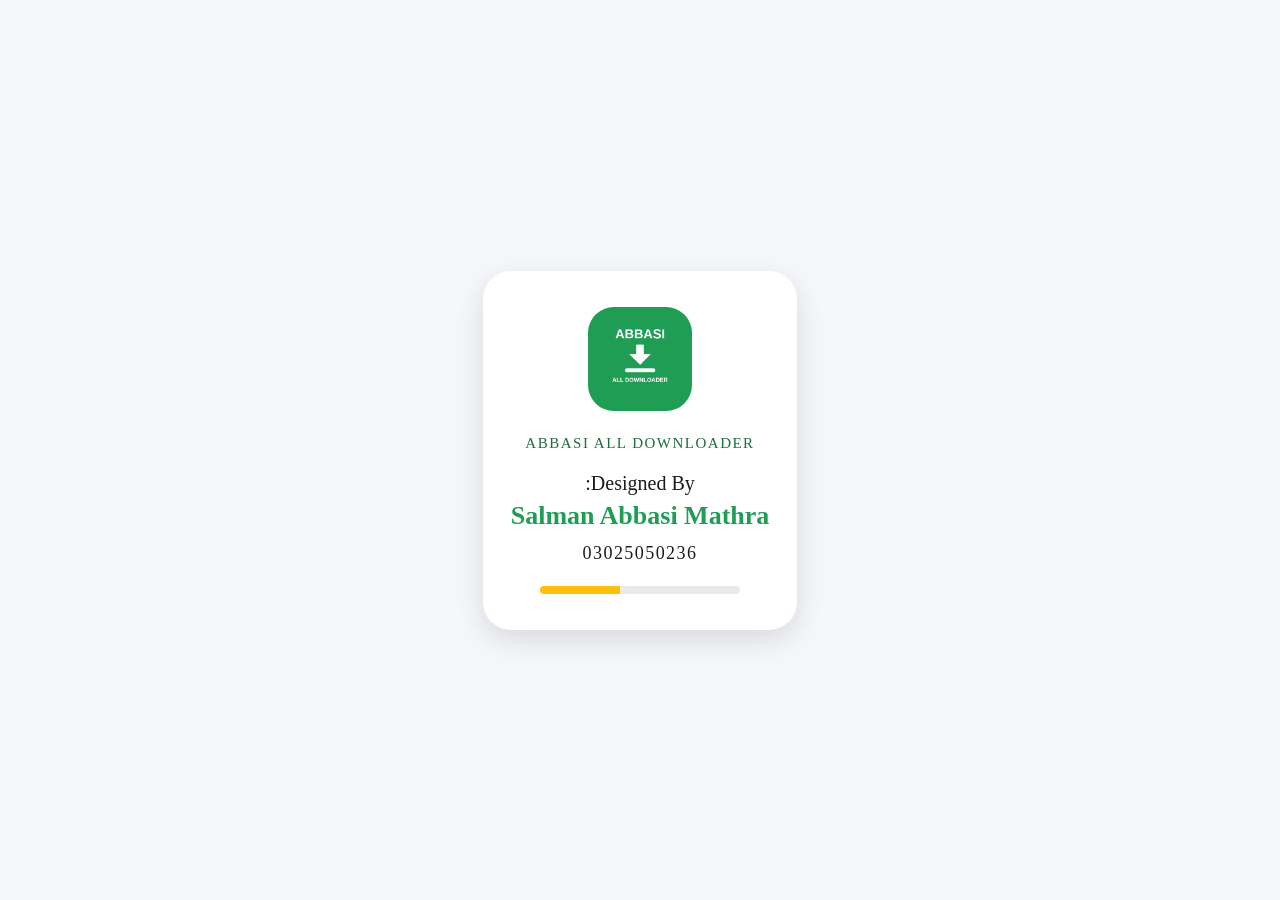
<file: pwa/index.html>
<!doctype html>
<html lang="ur" dir="rtl">
<head>
<meta charset="UTF-8">
<meta name="viewport" content="width=device-width, initial-scale=1, viewport-fit=cover">
<meta name="theme-color" content="#5f9484">
<meta name="apple-mobile-web-app-capable" content="yes">
<meta name="apple-mobile-web-app-status-bar-style" content="black-translucent">
<meta name="apple-mobile-web-app-title" content="Abbasi Downloader">
<link rel="manifest" href="manifest.webmanifest">
<link rel="apple-touch-icon" href="icon-180.png">
<link rel="stylesheet" href="styles.css">
<title>Abbasi All Downloader</title>
</head>
<body>
<div class="bg"></div>

<section id="splash" class="splash" aria-label="Loading">
  <div class="splash-card">
    <img src="icon-180.png" alt="" class="splash-icon">
    <div class="brand">ABBASI ALL DOWNLOADER</div>
    <div class="designed">:Designed By</div>
    <strong>Salman Abbasi Mathra</strong>
    <div class="phone">03025050236</div>
    <div class="loader"><span></span></div>
  </div>
</section>

<main class="shell">
  <header class="head">
    <h1>ویڈیو ڈاؤنلوڈر</h1>
    <button id="aboutBtn" class="gear" type="button" aria-label="About">ⓘ</button>
  </header>
  <p class="subtitle">کسی بھی سائٹ کا لنک پیسٹ کریں، پھر ڈاؤنلوڈ کا بٹن دبائیں۔</p>

  <input id="url" type="url" inputmode="url" autocomplete="off" spellcheck="false" placeholder="یہاں لنک پیسٹ کریں" dir="ltr">
  <div class="row">
    <button id="download" class="primary" type="button">ڈاؤنلوڈ کیجیے</button>
    <button id="paste" class="secondary" type="button">پیسٹ</button>
  </div>
  <p id="error" class="error" role="alert" hidden></p>

  <p class="install-hint">iPhone پر Safari کے Share بٹن سے <b>Add to Home Screen</b> منتخب کریں، تو یہ ایپ کی طرح کھلے گی۔</p>
</main>

<div id="about" class="modal" hidden>
  <div class="modal-card">
    <button id="aboutClose" class="close" type="button" aria-label="Close">✕</button>
    <h2>ایپ کے بارے میں</h2>
    <h3>تعارف</h3>
    <p>یہ مفت ویب ایپ ہے جو آئی فون پر ویڈیو یا آڈیو کا لنک ڈاؤنلوڈ سروس تک پہنچاتی ہے۔ کوئی اکاؤنٹ یا ادائیگی نہیں۔</p>
    <h3>طریقہ استعمال</h3>
    <p>1. ویڈیو کا لنک کاپی کریں۔<br>2. یہاں "پیسٹ" دبائیں۔<br>3. "ڈاؤنلوڈ کیجیے" دبائیں۔ کھلنے والے صفحے سے ویڈیو یا آڈیو اور کوالٹی چنیں۔</p>
    <h3>اہم</h3>
    <p>یوٹیوب کے لنک ایک مددگار ڈاؤنلوڈ سائٹ پر اور باقی سائٹس کے لنک دوسری مددگار سروس پر کھلتے ہیں، جو ہمارے اختیار میں نہیں۔ قطار، دوبارہ شروع اور تیز ڈاؤنلوڈ کی سہولت صرف اینڈرائیڈ ایپ میں ہے۔ فحش اور غیر اخلاقی مواد کی سختی سے ممانعت ہے۔</p>
    <h3>تیار کنندہ</h3>
    <p dir="ltr" style="text-align:center">Designed By<br><b>Salman Abbasi Mathra</b><br>03025050236<br>Salman Herbal Clinic Mathra</p>
  </div>
</div>
<div id="terms" class="modal" hidden>
  <div class="modal-card terms-card">
    <h2>اہم انتباہ اور عہد نامہ</h2>
    <p>محترم صارف! السلام علیکم</p>
    <p>یہ ایپ ہر قسم کے غیر شرعی، فحش اور غیر اخلاقی مواد کے ڈاؤنلوڈ کی سختی سے ممانعت کرتی ہے۔</p>
    <p>ایپ استعمال کرنے سے پہلے آپ پر لازم ہے کہ آپ پختہ وعدہ کریں کہ:</p>
    <p>• کسی بھی ناجائز، بے حیائی پر مبنی یا اخلاق سوز مواد کو ڈاؤنلوڈ نہیں کریں گے،<br>• اس ایپ کو صرف جائز، مفید اور باوقار مقاصد کے لیے استعمال کریں گے۔</p>
    <p>اس عہد کو قبول کیے بغیر ایپ کا استعمال ممکن نہیں۔</p>
    <button id="termsOk" class="primary full" type="button">میں عہد کرتا ہوں</button>
    <button id="termsNo" class="secondary full dark" type="button">قبول نہیں</button>
  </div>
</div>
<script src="app.js" defer></script>
</body>
</html>
</file>
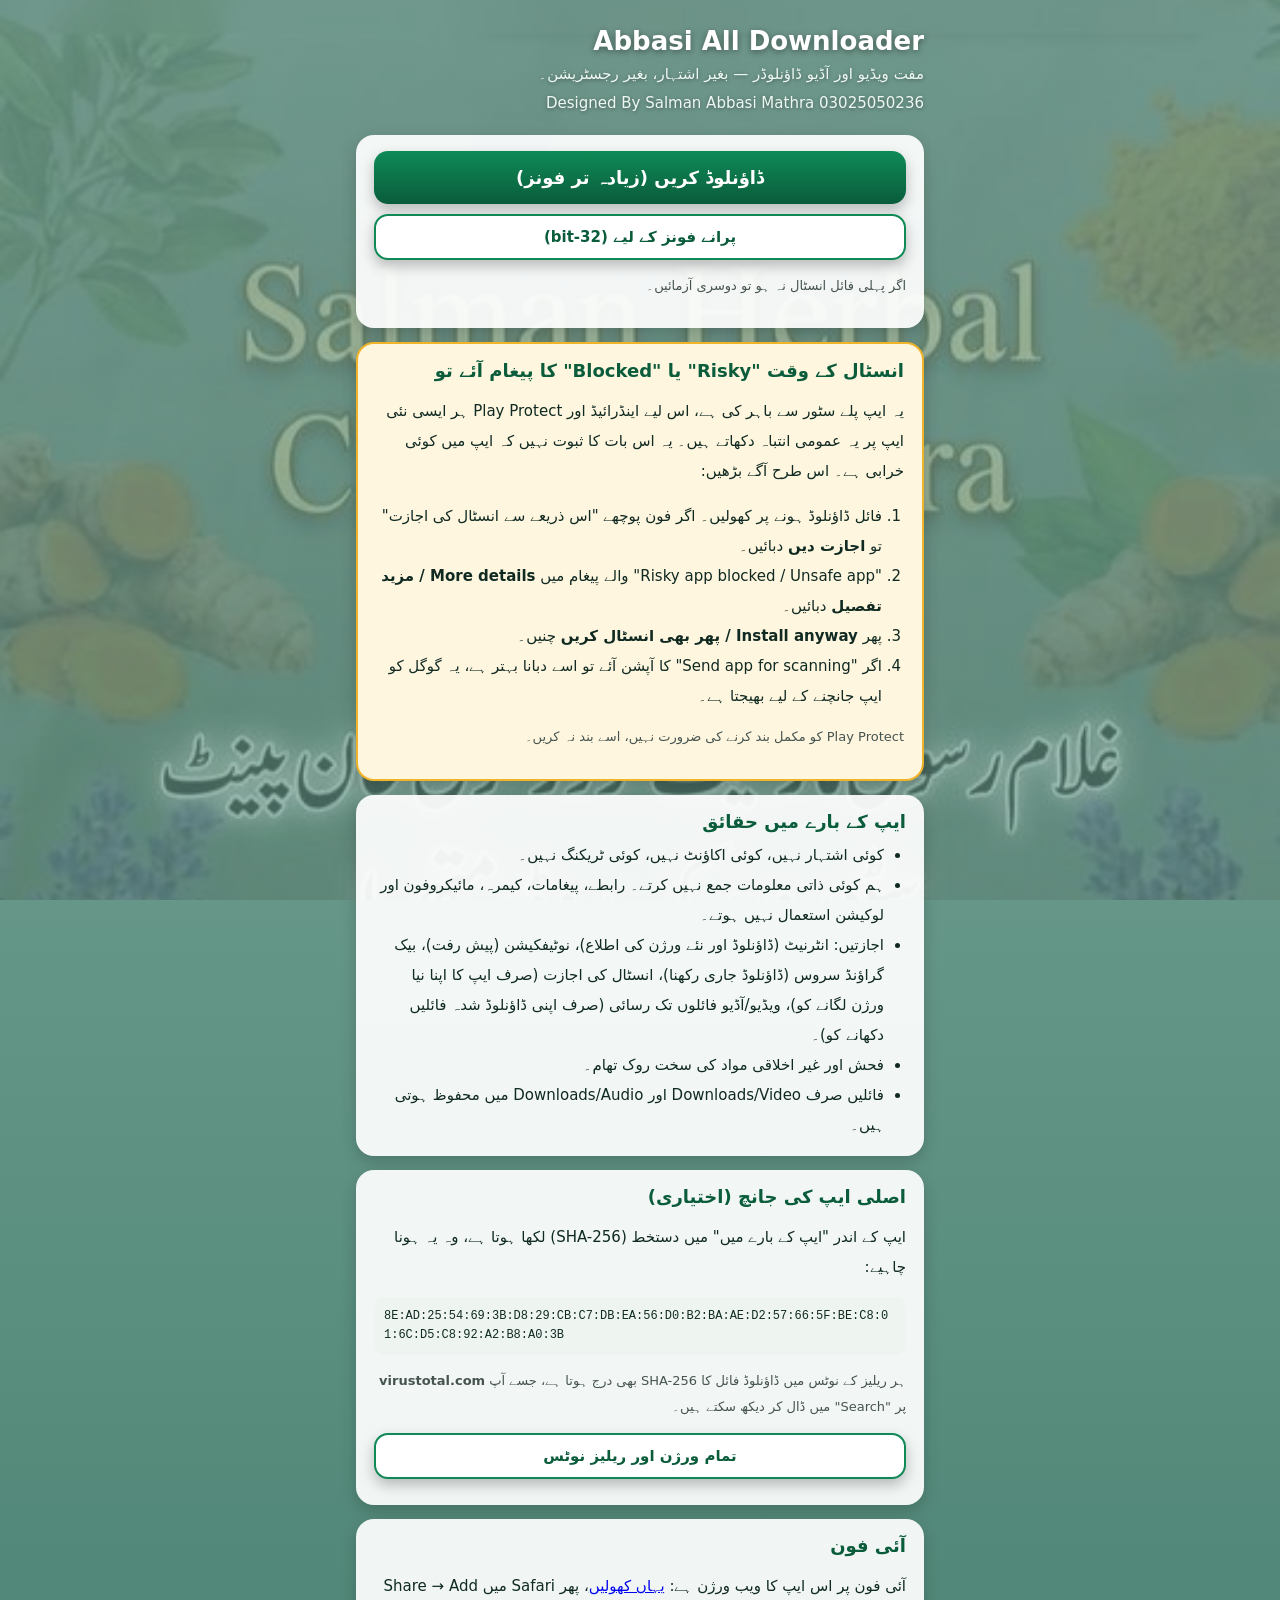
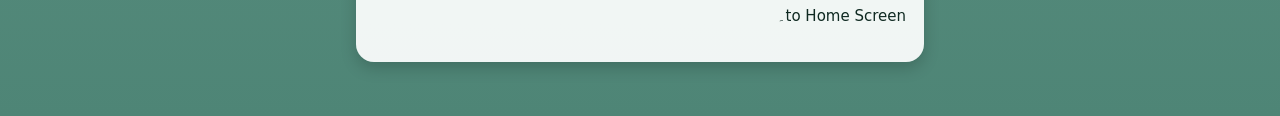
<file: pwa/get.html>
<!doctype html>
<html lang="ur" dir="rtl">
<head>
<meta charset="UTF-8">
<meta name="viewport" content="width=device-width, initial-scale=1">
<meta name="theme-color" content="#5f9484">
<title>Abbasi All Downloader — ڈاؤنلوڈ</title>
<style>
:root{--ink:#102a22;--g:#0f8a57;--gd:#0a5c3b;--card:rgba(255,255,255,.92)}
*{box-sizing:border-box}
html,body{margin:0;font-family:-apple-system,"Noto Nastaliq Urdu","Geeza Pro",system-ui,sans-serif;color:var(--ink)}
body{background:linear-gradient(#7faa9c,#4e8576);min-height:100vh}
.bg{position:fixed;inset:0;background:url(bg.jpg) center/cover no-repeat;opacity:.35;z-index:0}
main{position:relative;z-index:1;max-width:600px;margin:0 auto;padding:26px 16px 40px}
h1{margin:0 0 4px;color:#fff;font-size:26px;text-shadow:0 2px 6px rgba(0,0,0,.4)}
.sub{color:#eef8f3;margin:0 0 18px;line-height:1.9;text-shadow:0 1px 4px rgba(0,0,0,.4)}
.card{background:var(--card);border-radius:18px;padding:16px 18px;margin:0 0 14px;box-shadow:0 6px 16px rgba(0,0,0,.18)}
h2{margin:0 0 8px;font-size:18px;color:var(--gd)}
p,li{line-height:2;font-size:15px}
ul,ol{margin:0;padding-inline-start:22px}
.btn{display:block;text-align:center;text-decoration:none;color:#fff;font-weight:700;font-size:18px;padding:16px;border-radius:14px;background:linear-gradient(var(--g),var(--gd));box-shadow:0 6px 14px rgba(0,0,0,.25);margin:0 0 10px}
.btn.alt{background:#fff;color:var(--gd);border:2px solid var(--g);font-size:15px;font-weight:600;padding:12px}
code{direction:ltr;unicode-bidi:plaintext;display:block;word-break:break-all;background:#eef5f1;border-radius:10px;padding:10px;font-size:12px;line-height:1.6;margin-top:6px}
.warn{background:#fff6e0;border:2px solid #f0b429}
.small{font-size:13px;color:#46544f}
</style>
</head>
<body>
<div class="bg"></div>
<main>
  <h1>Abbasi All Downloader</h1>
  <p class="sub">مفت ویڈیو اور آڈیو ڈاؤنلوڈر — بغیر اشتہار، بغیر رجسٹریشن۔<br>Designed By Salman Abbasi Mathra 03025050236</p>

  <div class="card">
    <a class="btn" href="https://github.com/salmanabbasinm-hash/abbasi-updates/releases/latest/download/AbbasiAllDownloader.apk">ڈاؤنلوڈ کریں (زیادہ تر فونز)</a>
    <a class="btn alt" href="https://github.com/salmanabbasinm-hash/abbasi-updates/releases/latest/download/AbbasiAllDownloader-32bit.apk">پرانے فونز کے لیے (32-bit)</a>
    <p class="small">اگر پہلی فائل انسٹال نہ ہو تو دوسری آزمائیں۔</p>
  </div>

  <div class="card warn">
    <h2>انسٹال کے وقت "Risky" یا "Blocked" کا پیغام آئے تو</h2>
    <p>یہ ایپ پلے سٹور سے باہر کی ہے، اس لیے اینڈرائیڈ اور Play Protect ہر ایسی نئی ایپ پر یہ عمومی انتباہ دکھاتے ہیں۔ یہ اس بات کا ثبوت نہیں کہ ایپ میں کوئی خرابی ہے۔ اس طرح آگے بڑھیں:</p>
    <ol>
      <li>فائل ڈاؤنلوڈ ہونے پر کھولیں۔ اگر فون پوچھے "اس ذریعے سے انسٹال کی اجازت" تو <b>اجازت دیں</b> دبائیں۔</li>
      <li>"Risky app blocked / Unsafe app" والے پیغام میں <b>More details / مزید تفصیل</b> دبائیں۔</li>
      <li>پھر <b>Install anyway / پھر بھی انسٹال کریں</b> چنیں۔</li>
      <li>اگر "Send app for scanning" کا آپشن آئے تو اسے دبانا بہتر ہے، یہ گوگل کو ایپ جانچنے کے لیے بھیجتا ہے۔</li>
    </ol>
    <p class="small">Play Protect کو مکمل بند کرنے کی ضرورت نہیں، اسے بند نہ کریں۔</p>
  </div>

  <div class="card">
    <h2>ایپ کے بارے میں حقائق</h2>
    <ul>
      <li>کوئی اشتہار نہیں، کوئی اکاؤنٹ نہیں، کوئی ٹریکنگ نہیں۔</li>
      <li>ہم کوئی ذاتی معلومات جمع نہیں کرتے۔ رابطے، پیغامات، کیمرہ، مائیکروفون اور لوکیشن استعمال نہیں ہوتے۔</li>
      <li>اجازتیں: انٹرنیٹ (ڈاؤنلوڈ اور نئے ورژن کی اطلاع)، نوٹیفکیشن (پیش رفت)، بیک گراؤنڈ سروس (ڈاؤنلوڈ جاری رکھنا)، انسٹال کی اجازت (صرف ایپ کا اپنا نیا ورژن لگانے کو)، ویڈیو/آڈیو فائلوں تک رسائی (صرف اپنی ڈاؤنلوڈ شدہ فائلیں دکھانے کو)۔</li>
      <li>فحش اور غیر اخلاقی مواد کی سخت روک تھام۔</li>
      <li>فائلیں صرف Downloads/Video اور Downloads/Audio میں محفوظ ہوتی ہیں۔</li>
    </ul>
  </div>

  <div class="card">
    <h2>اصلی ایپ کی جانچ (اختیاری)</h2>
    <p>ایپ کے اندر "ایپ کے بارے میں" میں دستخط (SHA-256) لکھا ہوتا ہے، وہ یہ ہونا چاہیے:</p>
    <code>8E:AD:25:54:69:3B:D8:29:CB:C7:DB:EA:56:D0:B2:BA:AE:D2:57:66:5F:BE:C8:01:6C:D5:C8:92:A2:B8:A0:3B</code>
    <p class="small">ہر ریلیز کے نوٹس میں ڈاؤنلوڈ فائل کا SHA-256 بھی درج ہوتا ہے، جسے آپ <b>virustotal.com</b> پر "Search" میں ڈال کر دیکھ سکتے ہیں۔</p>
    <a class="btn alt" href="https://github.com/salmanabbasinm-hash/abbasi-updates/releases">تمام ورژن اور ریلیز نوٹس</a>
  </div>

  <div class="card">
    <h2>آئی فون</h2>
    <p>آئی فون پر اس ایپ کا ویب ورژن ہے: <a href="./">یہاں کھولیں</a>، پھر Safari میں Share → Add to Home Screen۔</p>
  </div>
</main>
</body>
</html>
</file>
<file: pwa/styles.css>
:root{--green:#1f9d55;--dark:#0a5c3b;--ink:#102a22}
*{box-sizing:border-box;-webkit-tap-highlight-color:transparent}
html,body{margin:0;min-height:100%;font-family:-apple-system,"Noto Nastaliq Urdu","Geeza Pro",system-ui,sans-serif;color:#fff}
body{background:linear-gradient(#7faa9c,#4e8576);min-height:100vh}
.bg{position:fixed;inset:0;background:url(bg.jpg) center/cover no-repeat;opacity:.55;transform:translateY(5vh);z-index:0}
.shell{position:relative;z-index:1;padding:calc(env(safe-area-inset-top) + 28px) 20px 32px;max-width:560px;margin:0 auto}
.head{display:flex;align-items:center;justify-content:space-between}
h1{margin:0;font-size:28px;text-shadow:0 2px 6px rgba(0,0,0,.4)}
.gear{width:48px;height:48px;border-radius:50%;border:2px solid #b7d3c9;background:linear-gradient(135deg,#6e8f86,#2f4b45);color:#e8f5ee;font-size:24px}
.subtitle{font-size:16px;line-height:1.9;margin:10px 0 26px;text-shadow:0 1px 4px rgba(0,0,0,.4)}
input{width:100%;padding:16px;border-radius:14px;border:2px solid rgba(232,245,238,.55);background:rgba(255,255,255,.2);color:#102a22;font-size:16px;outline:none}
input::placeholder{color:#c9ddd6}
.row{display:flex;gap:12px;margin-top:16px}
button{font:inherit;cursor:pointer}
.primary{flex:2;height:58px;border:0;border-radius:14px;color:#fff;font-size:18px;font-weight:700;background:linear-gradient(#0f8a57,#0a5c3b);box-shadow:0 6px 14px rgba(0,0,0,.25)}
.secondary{flex:1;height:58px;border-radius:14px;border:2px solid #b8f5d2;background:rgba(0,0,0,.13);color:#b8f5d2;font-size:16px}
.error{white-space:pre-line;font-weight:700;margin:14px 0 0;color:#ffd6d2;text-shadow:0 1px 4px rgba(0,0,0,.5)}
.install-hint{margin-top:26px;font-size:14px;line-height:1.9;color:#eef8f3;text-shadow:0 1px 4px rgba(0,0,0,.5)}
.splash{position:fixed;inset:0;z-index:20;background:#f6f7fb;display:flex;align-items:center;justify-content:center;transition:opacity .5s}
.splash.hidden{opacity:0;pointer-events:none}
.splash-card{background:#fff;border-radius:28px;padding:36px 28px;text-align:center;color:#1b1b1f;box-shadow:0 10px 30px rgba(0,0,0,.12);font-family:Georgia,serif;direction:ltr}
.splash-icon{width:104px;height:104px;border-radius:26px}
.brand{margin-top:20px;font-size:15px;letter-spacing:.1em;color:#1f6d3f}
.designed{margin-top:20px;font-size:20px}
.splash-card strong{display:block;font-size:26px;color:#1f9d55;margin-top:6px}
.phone{margin-top:12px;font-size:18px;letter-spacing:.08em}
.loader{margin:22px auto 0;width:200px;height:8px;border-radius:4px;background:#e8eaed;overflow:hidden}
.loader span{display:block;width:40%;height:100%;background:#ffc107;animation:slide 1.2s infinite ease-in-out}
@keyframes slide{0%{transform:translateX(-100%)}100%{transform:translateX(260%)}}
.modal{position:fixed;inset:0;z-index:30;background:rgba(0,0,0,.55);display:flex;align-items:center;justify-content:center;padding:16px}
.modal[hidden]{display:none}
.modal-card{position:relative;background:#f7fbf9;color:#102a22;border-radius:22px;padding:22px 20px;max-height:84vh;overflow:auto;width:100%;max-width:520px;line-height:1.9}
.modal-card h2{margin:0 0 6px;color:#1f9d55}
.modal-card h3{margin:14px 0 2px;font-size:15px;color:#5f6368}
.modal-card p{margin:0;font-size:14px}
.close{position:absolute;top:12px;left:12px;width:36px;height:36px;border-radius:50%;border:1px solid #1f9d55;background:#fff;color:#102a22}
@media (prefers-reduced-motion:reduce){.loader span{animation:none}}
.terms-card h2{text-align:center;color:#b8892f}
.terms-card p{margin:8px 0}
.full{width:100%;flex:none;margin-top:14px}
.secondary.dark{color:#a33;border-color:#a33;background:transparent;height:48px;margin-top:8px}
</file>
